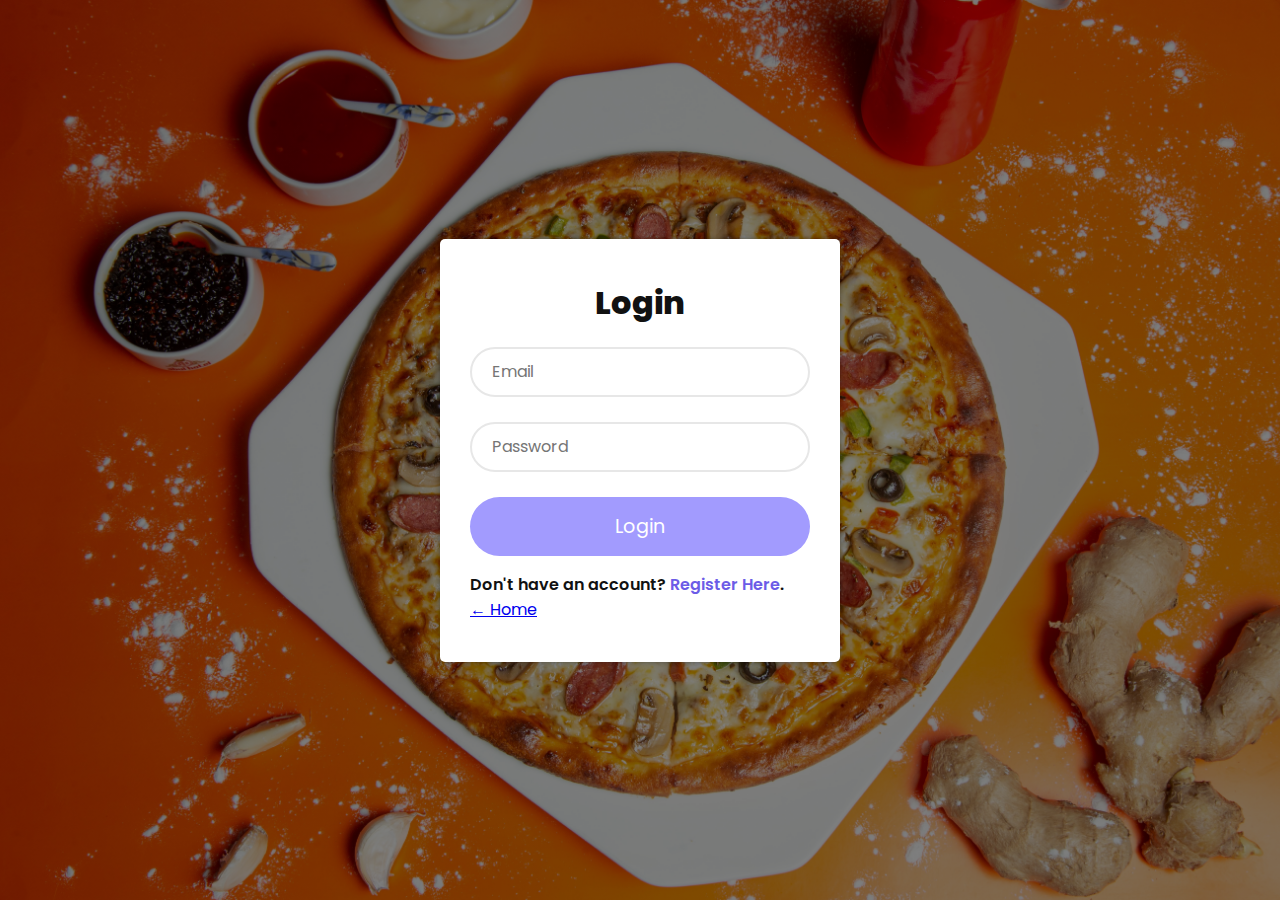
<file: assets/html/login.html>
<!DOCTYPE html>
<html>

<head>
    <meta charset="utf-8">
    <meta name="viewport" content="width=device-width, initial-scale=1.0">

    <link rel="stylesheet" href="https://stackpath.bootstrapcdn.com/font-awesome/4.7.0/css/font-awesome.min.css">

    <link rel="stylesheet" type="text/css" href="../css/login.css">

    <title>Hunger Harvest</title>
</head>

<body>
    <div class="container">
        <form action="" method="POST" class="login-email">
            <p class="login-text" style="font-size: 2rem; font-weight: 800;">Login</p>
            <div class="input-group">
                <input type="email" placeholder="Email" name="email" value="" required>
            </div>
            <div class="input-group">
                <input type="password" placeholder="Password" name="password" value="" required>
            </div>
            <div class="input-group">
                <button name="submit" class="btn">Login</button>
            </div>
            <p class="login-register-text">Don't have an account? <a href="./register.html">Register Here</a>.</p>
            <p class=" back-home">
                <a href="../../index.html"> <span>&#8592;</span> Home</a>
            </p>
        </form>
    </div>
</body>

</html>
</file>
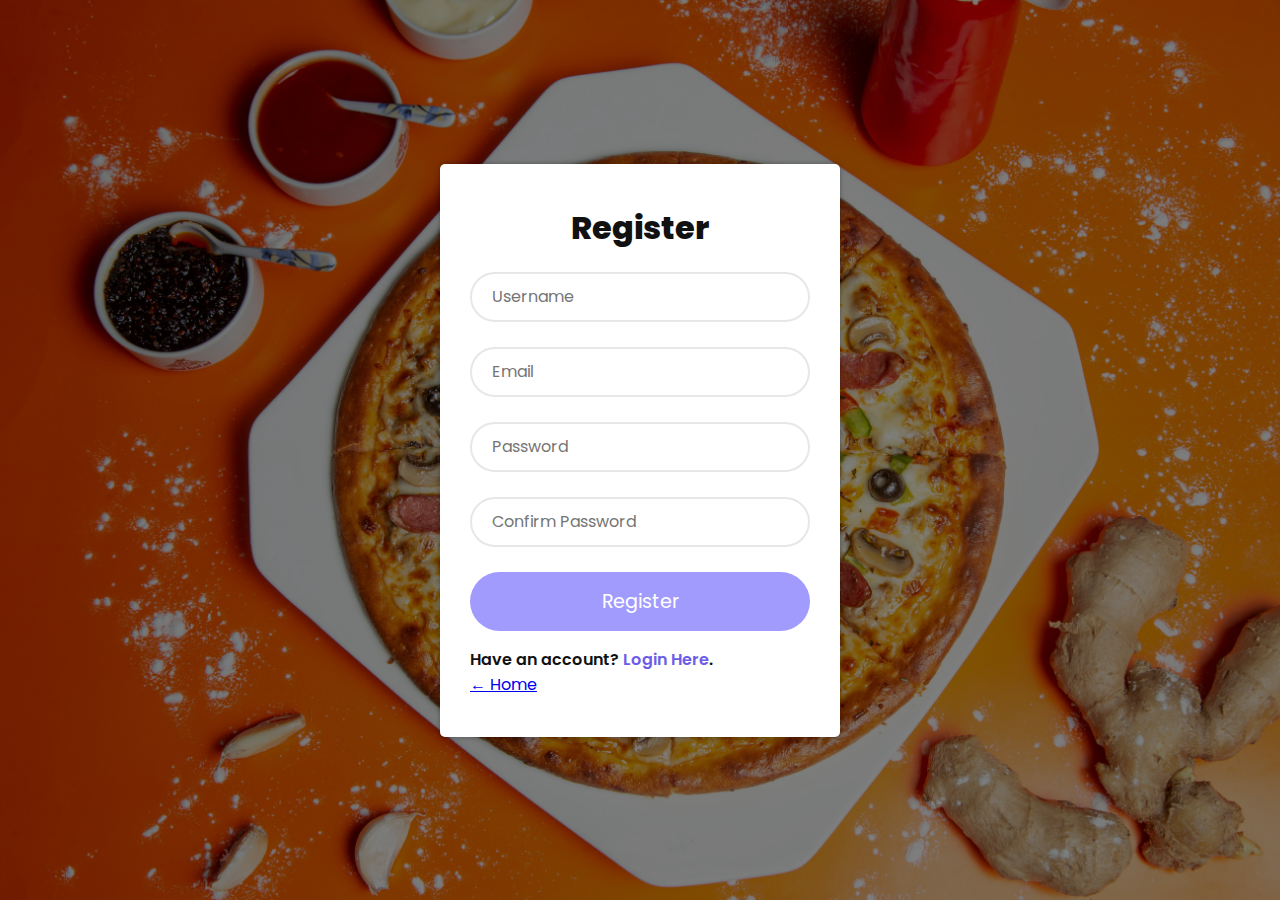
<file: assets/html/register.html>
<!DOCTYPE html>
<html>

<head>
    <meta charset="utf-8">
    <meta name="viewport" content="width=device-width, initial-scale=1.0">

    <link rel="stylesheet" href="https://stackpath.bootstrapcdn.com/font-awesome/4.7.0/css/font-awesome.min.css">

    <link rel="stylesheet" type="text/css" href="../css/login.css">

    <title>Register Form - Pure Coding</title>
</head>

<body>
    <div class="container">
        <form action="" method="POST" class="login-email">
            <p class="login-text" style="font-size: 2rem; font-weight: 800;">Register</p>
            <div class="input-group">
                <input type="text" placeholder="Username" name="username" value="" required>
            </div>
            <div class="input-group">
                <input type="email" placeholder="Email" name="email" value="" required>
            </div>
            <div class="input-group">
                <input type="password" placeholder="Password" name="password" value="" required>
            </div>
            <div class="input-group">
                <input type="password" placeholder="Confirm Password" name="cpassword" value="" required>
            </div>
            <div class="input-group">
                <button name="submit" class="btn">Register</button>
            </div>
            <p class="login-register-text">Have an account? <a href="./login.html">Login Here</a>.</p>
            <p class=" back-home">
                <a href="../../index.html"> <span>&#8592;</span> Home</a>
            </p>
        </form>
    </div>
</body>

</html>
</file>
<file: assets/css/login.css>
@import url('https://fonts.googleapis.com/css2?family=Poppins:ital,wght@0,100;0,200;0,300;0,400;0,500;0,600;0,700;0,800;0,900;1,100;1,200;1,300;1,400;1,500;1,600;1,700;1,800;1,900&display=swap');
* {
    margin: 0;
    padding: 0;
    box-sizing: border-box;
    font-family: 'Poppins', sans-serif;
}

body {
    width: 100%;
    min-height: 100vh;
    background-image: linear-gradient(rgba(0, 0, 0, .5), rgba(0, 0, 0, .5)), url(../../images/login-bg.jpg);
    background-position: center;
    background-size: cover;
    display: flex;
    justify-content: center;
    align-items: center;
}

.container {
    width: 400px;
    min-height: 400px;
    background: #FFF;
    border-radius: 5px;
    box-shadow: 0 0 5px rgba(0, 0, 0, .3);
    padding: 40px 30px;
}

.container .login-text {
    color: #111;
    font-weight: 500;
    font-size: 1.1rem;
    text-align: center;
    margin-bottom: 20px;
    display: block;
    text-transform: capitalize;
}

.container .login-social {
    display: grid;
    grid-template-columns: repeat(auto-fit, minmax(50%, 1fr));
    margin-bottom: 25px;
}

.container .login-social a {
    padding: 12px;
    margin: 10px;
    border-radius: 3px;
    box-shadow: 0 0 5px rgba(0, 0, 0, .3);
    text-decoration: none;
    font-size: 1rem;
    text-align: center;
    color: #FFF;
    transition: .3s;
}

.container .login-social a i {
    margin-right: 5px;
}

.container .login-social a.facebook {
    background: #4267B2;
}

.container .login-social a.twitter {
    background: #1DA1F2;
}

.container .login-social a.google-plus {
    background: #db4a39;
}

.container .login-social a.linkedin {
    background: #0e76a8;
}

.container .login-social a.facebook:hover {
    background: #3d5fa3;
}

.container .login-social a.twitter:hover {
    background: #1991db;
}

.container .login-social a.google-plus:hover {
    background: #ca4334;
}

.container .login-social a.linkedin:hover {
    background: #0b5c81;
}

.container .login-email .input-group {
    width: 100%;
    height: 50px;
    margin-bottom: 25px;
}

.container .login-email .input-group input {
    width: 100%;
    height: 100%;
    border: 2px solid #e7e7e7;
    padding: 15px 20px;
    font-size: 1rem;
    border-radius: 30px;
    background: transparent;
    outline: none;
    transition: .3s;
}

.container .login-email .input-group input:focus,
.container .login-email .input-group input:valid {
    border-color: #a29bfe;
}

.container .login-email .input-group .btn {
    display: block;
    width: 100%;
    padding: 15px 20px;
    text-align: center;
    border: none;
    background: #a29bfe;
    outline: none;
    border-radius: 30px;
    font-size: 1.2rem;
    color: #FFF;
    cursor: pointer;
    transition: .3s;
}

.container .login-email .input-group .btn:hover {
    transform: translateY(-5px);
    background: #6c5ce7;
}

.login-register-text {
    color: #111;
    font-weight: 600;
}

.login-register-text a {
    text-decoration: none;
    color: #6c5ce7;
}

back-home {
    text-decoration: none;
    color: #6c5ce7;
    font-weight: 600;
}

@media (max-width: 430px) {
    .container {
        width: 300px;
    }
    .container .login-social {
        display: block;
    }
    .container .login-social a {
        display: block;
    }
}
</file>
